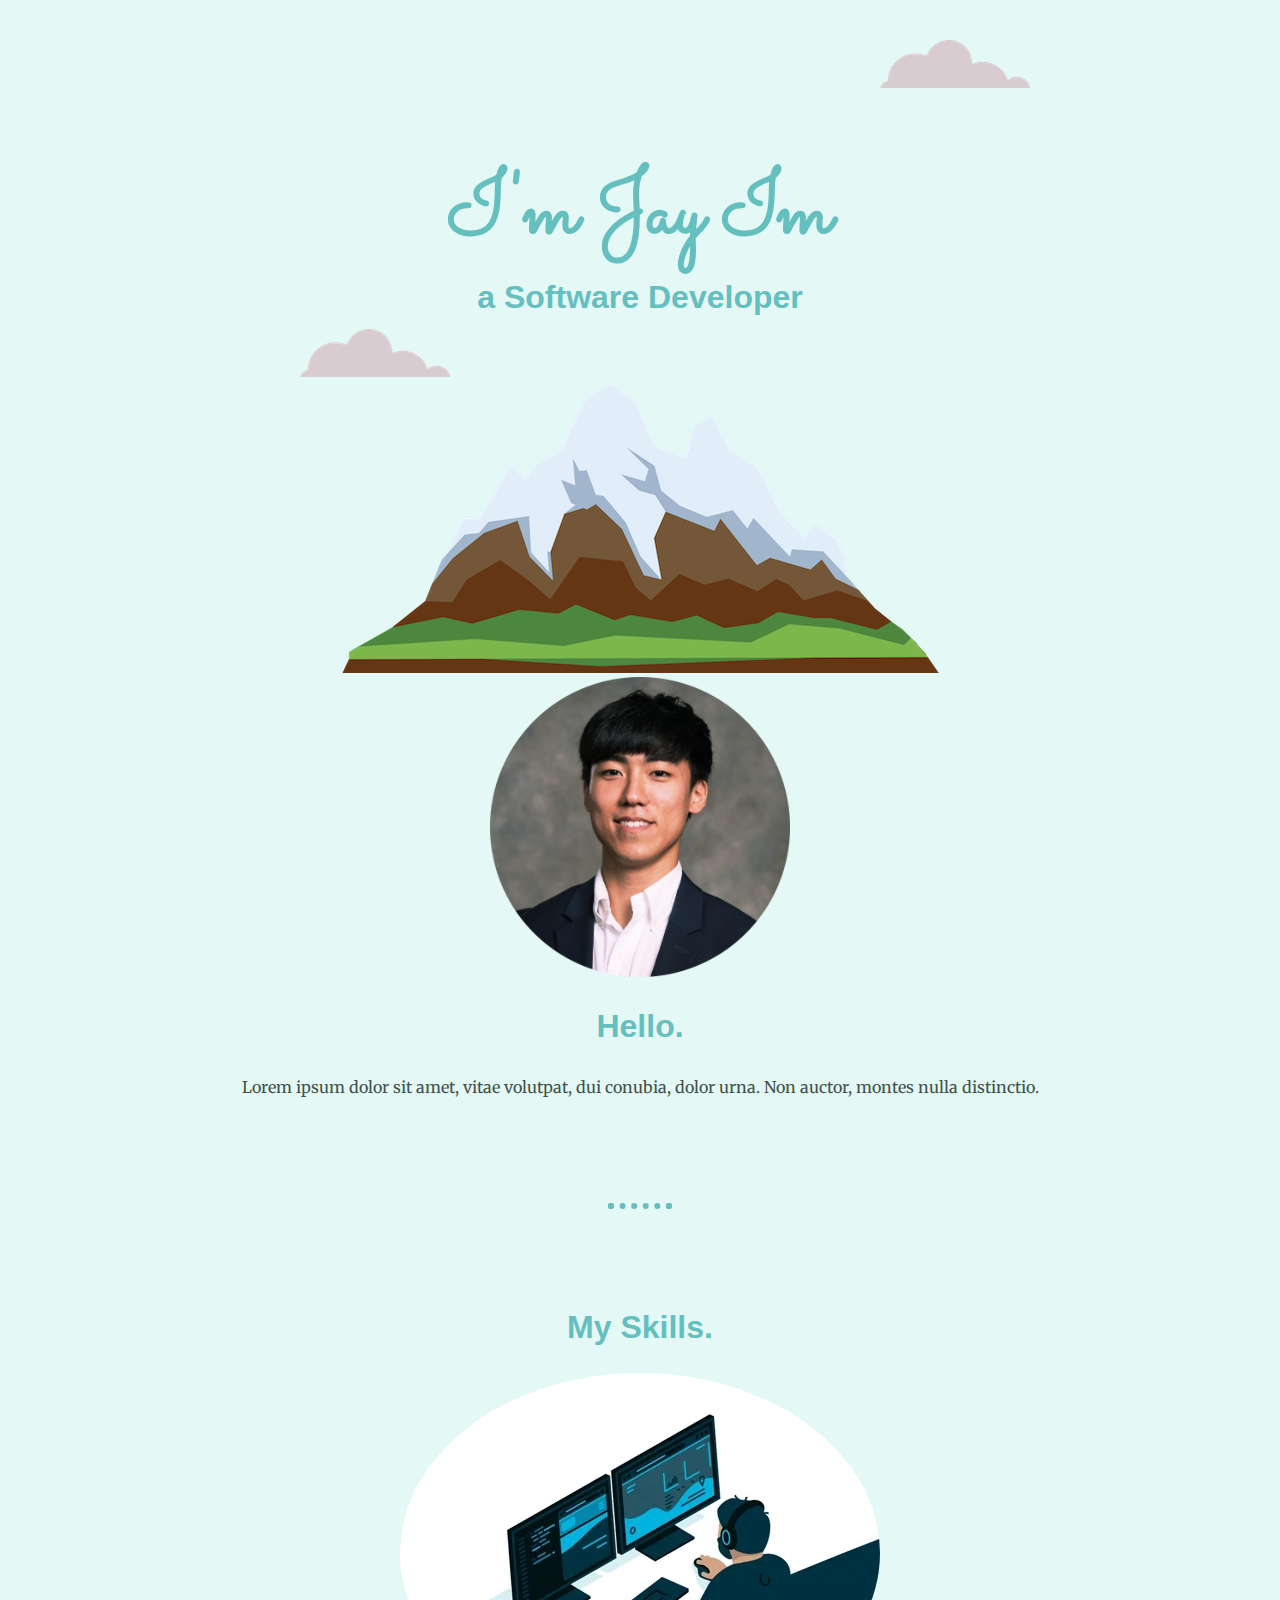
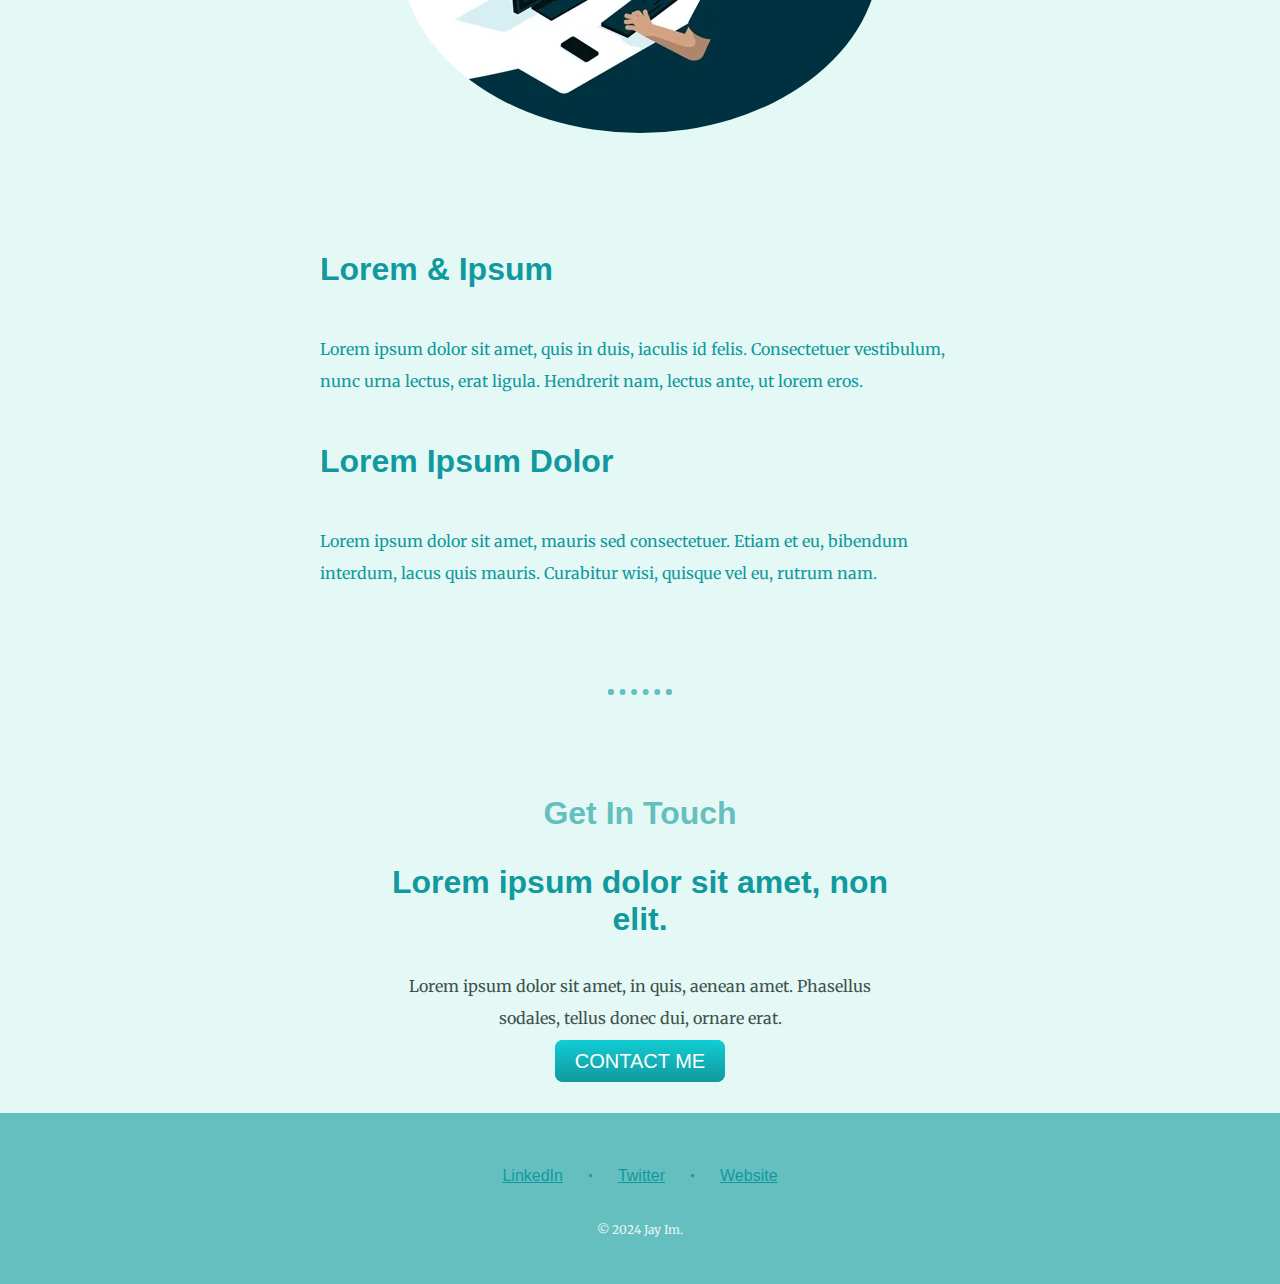
<file: index.html>
<!DOCTYPE html>
<html lang="en">
<head>
    <meta charset="UTF-8">
    <meta name="viewport" content="width=device-width, initial-scale=1.0">
    <title>Jay Im</title>
    <link rel="stylesheet" href="CSS - My Site/styles.css">
    <link rel="icon" href="Images/favicon.ico">
    <link href="https://fonts.googleapis.com/css2?family=Merriweather:ital,wght@0,300;0,400;0,700;0,900;1,300;1,400;1,700;1,900&family=Monsieur+La+Doulaise&family=Sacramento&display=swap" rel="stylesheet">
</head>
<body>
    <div class ="top-container">
        <img class = "top-cloud" src="Images/cloud.png" alt="cloud-img">
        <h1>I'm Jay Im</h1>
        <h2 class = "intro">a <span class = "software">Software</span> Developer</h2>
        <img class = "bottom-cloud" src="Images/cloud.png" alt="cloud-img">
        <img src="Images/mountain.png" alt="mountain-img">
    </div>

    <div class="middle-container">
        <div class="profile">
          <img class = "profile_pic" src="Images/profile_pic.png" alt="profile_pic">
          <h2>Hello.</h2>
          <p>Lorem ipsum dolor sit amet, vitae volutpat, dui conubia, dolor urna. Non auctor, montes nulla distinctio.</p>
        </div>
        <hr>
        <div class="skills">
          <h2>My Skills.</h2>
          <img class="skill_image" src="Images/skill_image.webp" alt="skill_image">
          <div class="skill-row">
            <h3>Lorem & Ipsum</h3>
            <p>Lorem ipsum dolor sit amet, quis in duis, iaculis id felis. Consectetuer vestibulum, nunc urna lectus, erat ligula. Hendrerit nam, lectus ante, ut lorem eros.</p>
            <h3>Lorem Ipsum Dolor</h3>
            <p>Lorem ipsum dolor sit amet, mauris sed consectetuer. Etiam et eu, bibendum interdum, lacus quis mauris. Curabitur wisi, quisque vel eu, rutrum nam.</p>
          </div>
        </div>
        <hr>
        <div class="contact-me">
          <h2>Get In Touch</h2>
          <h3>Lorem ipsum dolor sit amet, non elit.</h3>
          <p>Lorem ipsum dolor sit amet, in quis, aenean amet. Phasellus sodales, tellus donec dui, ornare erat.</p>
          <a class="btn" href="mailto:j9yim@outlook.com">CONTACT ME</a>
        </div>
      </div>
      
      
      <div class="bottom-container">
        <p>
            <a class="footer-link" href="https://www.linkedin.com/">LinkedIn</a>
            •
            <a class="footer-link" href="https://twitter.com/">Twitter</a>
            •
            <a class="footer-link" href="https://www.appbrewery.co/">Website</a>
        </p>
        <p class = "createdBy">© 2024 Jay Im.</p>
      </div>
      

</body>
</html>
</file>
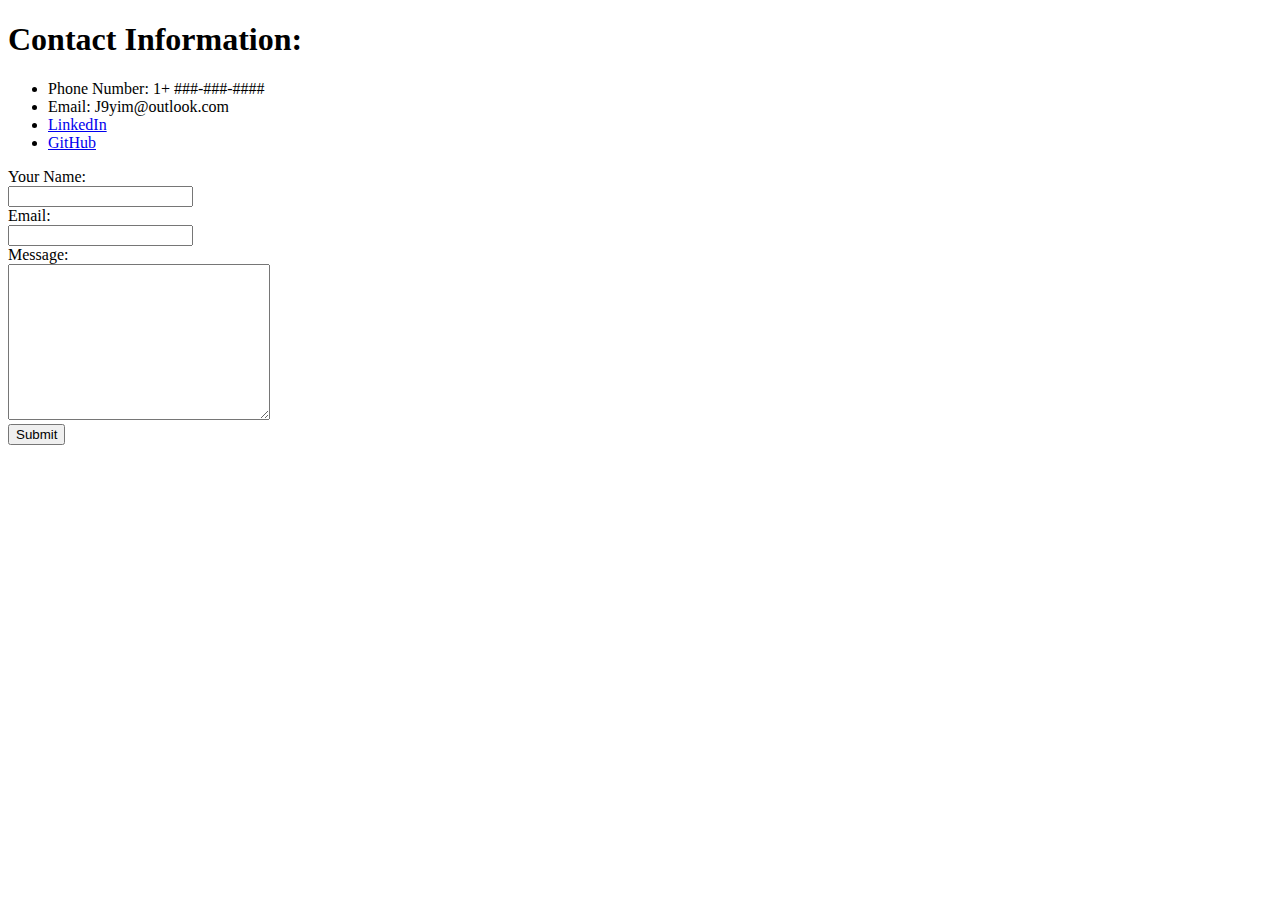
<file: contact.html>
<!doctype html>
<html lang="en">
<head>
    <meta charset="UTF-8">
    <title>💻 Jay Im | Personal Site</title>
</head>
<body>
    <strong><h1>Contact Information:</h1></strong>
    <ul>
        <li>Phone Number: 1+ ###-###-####</li>
        <li>Email: J9yim@outlook.com</li>
        <li><a href="https://www.linkedin.com/in/j9yim/">LinkedIn</a></li>
        <li><a href="https://github.com/ImJ9y?tab=repositories">GitHub</a></li>
    </ul>


    <form action=""></form>

    <form action="mailto:j9yim@outlook.com" method="post" enctype="text/plain">
        <label>Your Name:</label><br>
        <input type="text" name = "name" value= ""><br>
        <label>Email:</label><br>
        <input type="email" name="email" value=""><br>
        <label>Message:</label><br>
        <textarea name="message" rows="10" cols="30"></textarea><br>
        <input type="submit" name="Submit" value="Submit">

    </form>
</body>
</html>
</file>
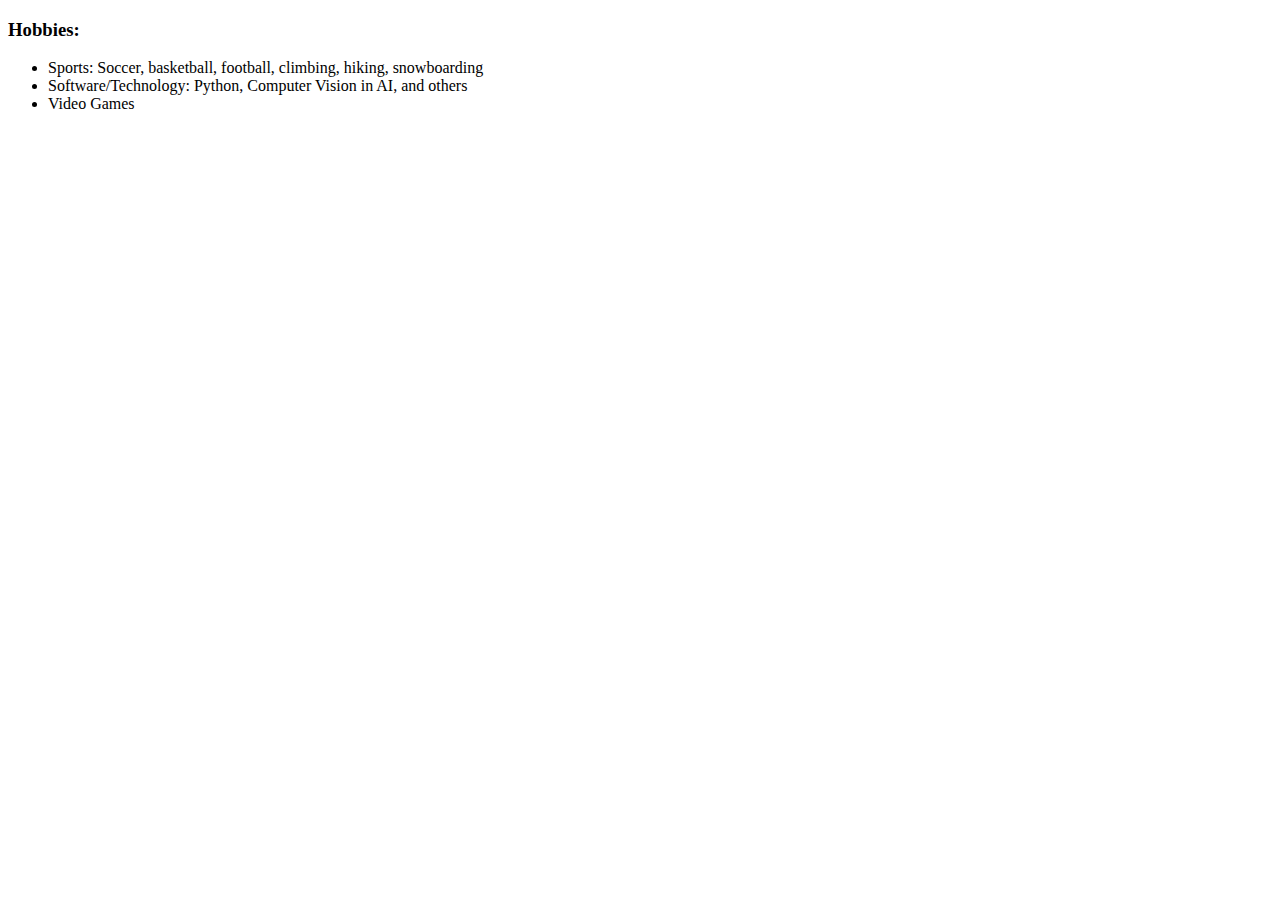
<file: hobbies.html>
<!DOCTYPE html>
<html lang="en">
<head>
    <meta charset="UTF-8">
    <title>💻 Jay Im | Personal Site</title>
</head>
<body>
    <h3>Hobbies:</h3>
    <ul>
        <li>Sports: Soccer, basketball, football, climbing, hiking, snowboarding</li>
        <li>Software/Technology: Python, Computer Vision in AI, and others</li>
        <li>Video Games</li>
    </ul>
</body>
</html>
</file>
<file: CSS - My Site/styles.css>
body{
    margin: 0;
    text-align: center;
    font-family: 'Merriweather', serif;
    background-color: #e4f9f5;
    color: #40514e
}

h1{
    font-size: 5.5rem;
    margin: 50px auto 0 auto;
    font-family: 'Sacramento', cursive;
    color:  #66BFBF;
}

h2 {
    font-size: 2rem;
    font-family: 'Montserrat', sans-serif;
    color:  #66BFBF;
}

h3 {
    font-size: 2rem;
    font-family: 'Montserrat', sans-serif;
    color: #11999E;
}

.top-container{
    position: relative;
    padding-top: 100px;
}

.middle-container{
    position: relative;
    margin-top: 100px 0;

}

.bottom-container{
    position: relative;
    color: #11999E;
    background-color: #66BFBF;
    padding: 30px 0 20px;
    
}

a {
    font-family: 'Montserrat', sans-serif;
    margin: 10px 20px;
    color: #11999E;
    font-size: medium;
}
a:hover{
    color: #eaf6f6;
}

.createdBy{
    color: #eaf6f6;
    font-size:  0.75rem;
    padding: 10px 0;
}

.top-cloud{
    position: absolute;
    right: 250px;
    top: 40px;
}


.bottom-cloud{
    position: absolute;
    left:300px;
    bottom:300px;
}

.profile_pic{
    width: 300px;
    height: 300px;
}

.skill-row{
    width: 50%;
    margin: 100px auto 100px auto;
    text-align: left;
    line-height: 2;
    color: #11999E;
}

hr {
    border: dotted #66BFBF 6px;
    border-bottom: none;
    width: 4%;
    margin: 100px auto;
}

p {
    line-height: 2;
}

.skill_image{
    text-align: center;
    position: relative;
    overflow: hidden;
    border-radius: 50%;
}

.main-paragraph{
    font-weight: normal;
    line-height: 2;
}

.intro{
    width: 30%;
    margin: auto;
}

.contact-me{
    width: 40%;
    margin: 40px auto 40px auto;
}

.btn {
    background: #11cdd4;
    background-image: -webkit-linear-gradient(top, #11cdd4, #11999e);
    background-image: -moz-linear-gradient(top, #11cdd4, #11999e);
    background-image: -ms-linear-gradient(top, #11cdd4, #11999e);
    background-image: -o-linear-gradient(top, #11cdd4, #11999e);
    background-image: linear-gradient(to bottom, #11cdd4, #11999e);
    -webkit-border-radius: 8;
    -moz-border-radius: 8;
    border-radius: 8px;
    font-family: Arial;
    color: #ffffff;
    font-size: 20px;
    padding: 10px 20px 10px 20px;
    text-decoration: none;
  }
  
  .btn:hover {
    background: #30e3cb;
    background-image: -webkit-linear-gradient(top, #30e3cb, #2bc4ad);
    background-image: -moz-linear-gradient(top, #30e3cb, #2bc4ad);
    background-image: -ms-linear-gradient(top, #30e3cb, #2bc4ad);
    background-image: -o-linear-gradient(top, #30e3cb, #2bc4ad);
    background-image: linear-gradient(to bottom, #30e3cb, #2bc4ad);
    text-decoration: none;
  }
</file>
